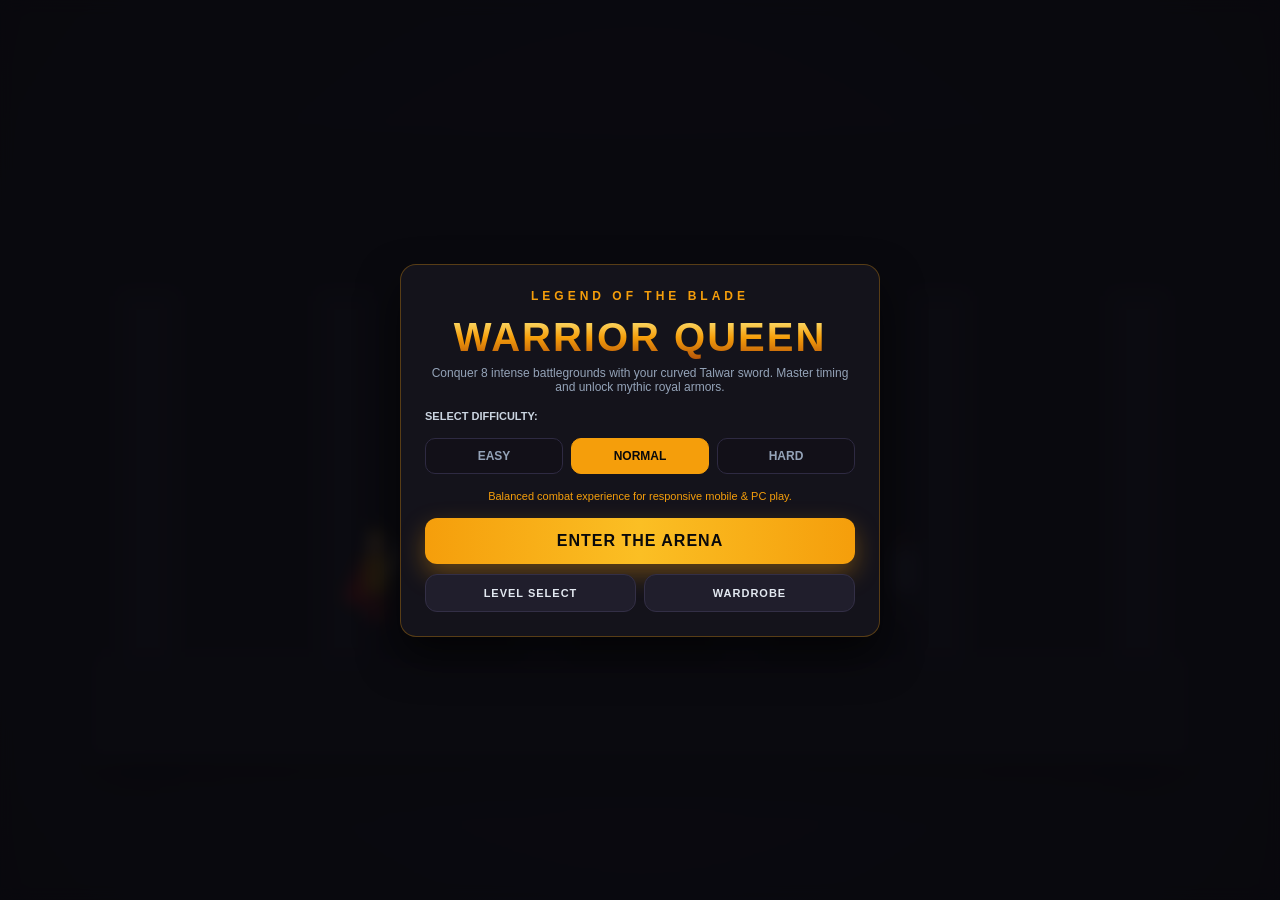
<file: public/warrior-queen.html>
<!DOCTYPE html>
<html lang="en">
<head>
  <meta charset="UTF-8" />
  <meta name="viewport" content="width=device-width, initial-scale=1.0, maximum-scale=1.0, user-scalable=no" />
  <title>Warrior Queen - 2D Action Fighting Game</title>
  <style>
    * {
      box-sizing: border-box;
      margin: 0;
      padding: 0;
      user-select: none;
      -webkit-user-select: none;
    }
    body, html {
      width: 100%;
      height: 100%;
      overflow: hidden;
      background-color: #0a0a0c;
      color: #f3f4f6;
      font-family: -apple-system, BlinkMacSystemFont, "Segoe UI", Roboto, "Helvetica Neue", Arial, sans-serif;
    }
    #game-container {
      position: relative;
      width: 100vw;
      height: 100vh;
      display: flex;
      align-items: center;
      justify-content: center;
      background: radial-gradient(circle at center, #181528 0%, #08070d 100%);
    }
    canvas {
      width: 100%;
      height: 100%;
      max-width: 1100px;
      max-height: 620px;
      aspect-ratio: 16 / 9;
      object-fit: contain;
      box-shadow: 0 25px 50px -12px rgba(0, 0, 0, 0.85);
      border-radius: 8px;
      background: #000;
    }
    .screen-overlay {
      position: absolute;
      inset: 0;
      display: flex;
      flex-direction: column;
      align-items: center;
      justify-content: center;
      padding: 20px;
      z-index: 40;
      background: rgba(10, 10, 14, 0.88);
      backdrop-filter: blur(8px);
    }
    .hidden { display: none !important; }
    .card {
      background: #14131b;
      border: 1px solid rgba(245, 158, 11, 0.3);
      border-radius: 16px;
      padding: 24px;
      width: 100%;
      max-width: 480px;
      text-align: center;
      box-shadow: 0 20px 40px rgba(0,0,0,0.6);
    }
    h1 {
      font-size: 2.5rem;
      font-weight: 900;
      letter-spacing: 2px;
      background: linear-gradient(180deg, #fef08a 0%, #f59e0b 50%, #b45309 100%);
      -webkit-background-clip: text;
      -webkit-text-fill-color: transparent;
      margin-bottom: 6px;
      text-transform: uppercase;
    }
    .subtitle {
      font-size: 0.75rem;
      font-weight: 700;
      color: #f59e0b;
      letter-spacing: 4px;
      text-transform: uppercase;
      margin-bottom: 12px;
    }
    .btn {
      display: inline-flex;
      align-items: center;
      justify-content: center;
      padding: 12px 20px;
      border-radius: 12px;
      font-weight: 700;
      font-size: 0.875rem;
      cursor: pointer;
      border: none;
      transition: all 0.15s ease-in-out;
      text-transform: uppercase;
      letter-spacing: 1px;
    }
    .btn-primary {
      background: linear-gradient(90deg, #f59e0b, #fbbf24, #f59e0b);
      color: #09090b;
      box-shadow: 0 10px 25px rgba(245, 158, 11, 0.35);
      width: 100%;
      padding: 14px 24px;
      font-size: 1rem;
    }
    .btn-primary:active { transform: scale(0.96); }
    .btn-secondary {
      background: #201e2c;
      color: #e2e8f0;
      border: 1px solid #332f46;
    }
    .btn-secondary:hover { background: #2a273b; }
    .diff-container {
      display: grid;
      grid-template-columns: repeat(3, 1fr);
      gap: 8px;
      margin: 16px 0;
    }
    .diff-btn {
      padding: 10px;
      border-radius: 10px;
      border: 1px solid #2e2a42;
      background: #121018;
      color: #94a3b8;
      font-weight: 700;
      font-size: 0.75rem;
      cursor: pointer;
    }
    .diff-btn.active {
      background: #f59e0b;
      color: #09090b;
      border-color: #f59e0b;
    }
    /* HUD & Controls */
    #hud {
      position: absolute;
      top: 0; left: 0; right: 0;
      padding: 12px;
      pointer-events: none;
      z-index: 30;
      display: flex;
      flex-direction: column;
      gap: 8px;
      max-width: 1100px;
      margin: 0 auto;
    }
    .hud-header {
      display: flex;
      justify-content: space-between;
      align-items: center;
    }
    .hud-btn {
      pointer-events: auto;
      background: rgba(18, 16, 24, 0.85);
      border: 1px solid #3b3554;
      color: #f59e0b;
      width: 38px;
      height: 38px;
      border-radius: 8px;
      cursor: pointer;
      font-size: 14px;
      font-weight: bold;
    }
    .health-grid {
      display: grid;
      grid-template-columns: 1fr 1fr;
      gap: 16px;
    }
    .bar-wrapper {
      background: rgba(18, 16, 24, 0.85);
      border: 1px solid rgba(255, 255, 255, 0.1);
      padding: 6px 10px;
      border-radius: 10px;
    }
    .bar-label {
      display: flex;
      justify-content: space-between;
      font-size: 11px;
      font-weight: 700;
      margin-bottom: 4px;
    }
    .health-track {
      width: 100%;
      height: 10px;
      background: #201e2b;
      border-radius: 4px;
      overflow: hidden;
    }
    .health-fill-player {
      height: 100%;
      background: linear-gradient(90deg, #10b981, #34d399);
      transition: width 0.15s;
    }
    .health-fill-enemy {
      height: 100%;
      background: linear-gradient(90deg, #ef4444, #dc2626);
      transition: width 0.15s;
      margin-left: auto;
    }
    #combat-controls {
      position: absolute;
      bottom: 0; left: 0; right: 0;
      padding: 12px;
      pointer-events: none;
      z-index: 30;
      display: flex;
      justify-content: space-between;
      align-items: flex-end;
      max-width: 1100px;
      margin: 0 auto;
    }
    .ctrl-group {
      pointer-events: auto;
      display: flex;
      gap: 8px;
    }
    .action-btn {
      width: 68px;
      height: 68px;
      border-radius: 16px;
      border: 1px solid #3b3554;
      background: rgba(22, 19, 32, 0.9);
      color: #fff;
      display: flex;
      flex-direction: column;
      align-items: center;
      justify-content: center;
      font-size: 10px;
      font-weight: 800;
      cursor: pointer;
    }
    .action-btn:active { transform: scale(0.92); }
    .action-btn.disabled { opacity: 0.5; pointer-events: none; }
  </style>
</head>
<body>
  <div id="game-container">
    <canvas id="gameCanvas" width="1000" height="560"></canvas>

    <!-- IN-GAME HUD -->
    <div id="hud" class="hidden">
      <div class="hud-header">
        <div style="display:flex; gap:8px; align-items:center;">
          <button id="btn-audio" class="hud-btn">🔊</button>
          <span id="hud-diff-tag" style="font-size:10px; font-weight:700; padding:4px 8px; border-radius:6px; background:#201e2b; color:#f59e0b; border:1px solid #3b3554;">NORMAL</span>
        </div>
        <div id="hud-stage-title" style="font-size:12px; font-weight:800; color:#fef08a; letter-spacing:1px;">LEVEL 1</div>
        <button id="btn-pause" class="hud-btn">⏸</button>
      </div>
      <div class="health-grid">
        <div class="bar-wrapper" style="border-color: rgba(245, 158, 11, 0.4);">
          <div class="bar-label">
            <span id="player-hud-name" style="color:#f59e0b;">WARRIOR QUEEN</span>
            <span id="player-hp-num">100 / 100</span>
          </div>
          <div class="health-track">
            <div id="player-hp-fill" class="health-fill-player" style="width: 100%;"></div>
          </div>
        </div>
        <div class="bar-wrapper" style="border-color: rgba(239, 68, 68, 0.4); text-align:right;">
          <div class="bar-label" style="flex-direction: row-reverse;">
            <span id="enemy-hud-name" style="color:#ef4444;">WARLORD</span>
            <span id="enemy-hp-num">100 / 100</span>
          </div>
          <div class="health-track">
            <div id="enemy-hp-fill" class="health-fill-enemy" style="width: 100%;"></div>
          </div>
        </div>
      </div>
    </div>

    <!-- TOUCH COMBAT CONTROLS -->
    <div id="combat-controls" class="hidden">
      <div class="ctrl-group">
        <button id="btn-left" class="action-btn" style="width:54px; height:54px;">◀</button>
        <button id="btn-right" class="action-btn" style="width:54px; height:54px;">▶</button>
        <button id="btn-dash" class="action-btn" style="width:54px; height:54px; color:#38bdf8; border-color:#0284c7;">
          <span>DASH</span>
          <span id="cd-dash" style="font-size:8px; opacity:0.8;">[SPACE]</span>
        </button>
      </div>
      <div class="ctrl-group">
        <button id="btn-slash" class="action-btn" style="color:#f59e0b; border-color:#d97706;">
          <span>SLASH</span>
          <span id="cd-slash" style="font-size:8px; opacity:0.8;">[1/J]</span>
        </button>
        <button id="btn-power" class="action-btn" style="color:#f97316; border-color:#ea580c;">
          <span>POWER</span>
          <span id="cd-power" style="font-size:8px; opacity:0.8;">[2/K]</span>
        </button>
        <button id="btn-special" class="action-btn" style="color:#f43f5e; border-color:#e11d48; width:74px;">
          <span>CYCLONE</span>
          <span id="cd-special" style="font-size:8px; opacity:0.8;">[3/L]</span>
        </button>
      </div>
    </div>

    <!-- MAIN MENU OVERLAY -->
    <div id="screen-menu" class="screen-overlay">
      <div class="card">
        <div class="subtitle">Legend of the Blade</div>
        <h1>Warrior Queen</h1>
        <p style="font-size:12px; color:#94a3b8; margin-bottom:16px;">
          Conquer 8 intense battlegrounds with your curved Talwar sword. Master timing and unlock mythic royal armors.
        </p>

        <!-- Difficulty Selector -->
        <div style="font-size:11px; font-weight:700; text-align:left; color:#cbd5e1; margin-bottom:4px;">
          SELECT DIFFICULTY:
        </div>
        <div class="diff-container">
          <button class="diff-btn" data-diff="EASY">EASY</button>
          <button class="diff-btn active" data-diff="NORMAL">NORMAL</button>
          <button class="diff-btn" data-diff="HARD">HARD</button>
        </div>
        <p id="diff-desc" style="font-size:11px; color:#f59e0b; margin-bottom:16px;">
          Balanced combat experience for responsive mobile & PC play.
        </p>

        <button id="btn-start" class="btn btn-primary" style="margin-bottom:10px;">ENTER THE ARENA</button>

        <div style="display:grid; grid-template-columns:1fr 1fr; gap:8px;">
          <button id="btn-goto-levels" class="btn btn-secondary" style="font-size:11px;">LEVEL SELECT</button>
          <button id="btn-goto-wardrobe" class="btn btn-secondary" style="font-size:11px;">WARDROBE</button>
        </div>
      </div>
    </div>

    <!-- LEVEL SELECT OVERLAY -->
    <div id="screen-levels" class="screen-overlay hidden">
      <div class="card" style="max-width:640px;">
        <h2 style="font-size:1.5rem; color:#fef08a; margin-bottom:8px;">CAMPAIGN LEVELS</h2>
        <p style="font-size:12px; color:#94a3b8; margin-bottom:16px;">Defeat each warlord to unlock the next chapter.</p>
        <div id="levels-grid" style="display:grid; grid-template-columns:repeat(4, 1fr); gap:8px; margin-bottom:16px;"></div>
        <button id="btn-levels-back" class="btn btn-secondary" style="width:100%;">BACK TO MAIN MENU</button>
      </div>
    </div>

    <!-- WARDROBE OVERLAY -->
    <div id="screen-wardrobe" class="screen-overlay hidden">
      <div class="card" style="max-width:600px;">
        <h2 style="font-size:1.5rem; color:#fef08a; margin-bottom:4px;">ROYAL WARDROBE</h2>
        <p style="font-size:12px; color:#94a3b8; margin-bottom:16px;">Equip unlocked armor sets to boost your combat stats.</p>
        <div id="skins-grid" style="display:grid; grid-template-columns:1fr 1fr; gap:12px; margin-bottom:16px;"></div>
        <button id="btn-wardrobe-back" class="btn btn-secondary" style="width:100%;">BACK TO MAIN MENU</button>
      </div>
    </div>

    <!-- VICTORY / DEFEAT MODAL -->
    <div id="screen-result" class="screen-overlay hidden">
      <div class="card">
        <h2 id="result-title" style="font-size:2rem; margin-bottom:8px;">VICTORY</h2>
        <p id="result-desc" style="font-size:12px; color:#94a3b8; margin-bottom:16px;"></p>
        <div id="result-unlock-box" style="display:none; padding:10px; background:rgba(245,158,11,0.15); border:1px solid #f59e0b; border-radius:8px; margin-bottom:16px; font-size:11px; text-align:left;"></div>
        <div style="display:flex; gap:8px;">
          <button id="btn-result-action" class="btn btn-primary" style="flex:1;">CONTINUE</button>
          <button id="btn-result-menu" class="btn btn-secondary">MENU</button>
        </div>
      </div>
    </div>
  </div>

  <script>
    /* =========================================================
       COMPLETE SELF-CONTAINED ZERO-DEPENDENCY ENGINE
       ========================================================= */
    const SKINS = [
      { id: 'novice_rajput', name: 'Novice Rajput', unlockLvl: 1, atk: 1.0, hp: 0, spd: 1.0, perk: 'Standard combat attributes', primary: '#ca8a04', secondary: '#991b1b', cape: '#b91c1c', accent: '#eab308' },
      { id: 'royal_guard', name: 'Royal Guard Armor', unlockLvl: 2, atk: 1.05, hp: 20, spd: 1.0, perk: '+15% Max HP, +5% ATK', primary: '#94a3b8', secondary: '#1e3a8a', cape: '#2563eb', accent: '#38bdf8' },
      { id: 'golden_empress', name: 'Golden Empress', unlockLvl: 5, atk: 1.2, hp: 10, spd: 1.1, perk: '+20% ATK, +10% Speed', primary: '#facc15', secondary: '#78350f', cape: '#ea580c', accent: '#fef08a' },
      { id: 'mythic_devi', name: 'Mythic Devi Avatar', unlockLvl: 8, atk: 1.3, hp: 30, spd: 1.15, perk: '+30% ATK, +25% HP, +15% Speed', primary: '#1e1b4b', secondary: '#4338ca', cape: '#6366f1', accent: '#a855f7' }
    ];

    const LEVELS = [
      { lvl: 1, name: 'Training Grounds', enemy: 'Outlaw Bandit', hp: 100, dmg: 12, spd: 100, interval: 2.8 },
      { lvl: 2, name: 'Citadel Gates', enemy: 'Rebel Raider', hp: 130, dmg: 15, spd: 120, interval: 2.5 },
      { lvl: 3, name: 'Dusk Skirmish', enemy: 'Vanguard Spearman', hp: 170, dmg: 18, spd: 130, interval: 2.2 },
      { lvl: 4, name: 'Captain Duel', enemy: 'Captain Devraj', hp: 220, dmg: 22, spd: 140, interval: 2.0 },
      { lvl: 5, name: 'Royal Hall Breach', enemy: 'Champion Jodha', hp: 280, dmg: 25, spd: 150, interval: 1.8 },
      { lvl: 6, name: 'Shadow Infiltration', enemy: 'Nightshade Blade', hp: 330, dmg: 30, spd: 170, interval: 1.6 },
      { lvl: 7, name: 'Obsidian Sanctorum', enemy: 'Assassin Lord', hp: 390, dmg: 34, spd: 180, interval: 1.4 },
      { lvl: 8, name: 'Volcanic Throne', enemy: 'WARLORD VIKRAM', hp: 500, dmg: 40, spd: 160, interval: 1.3, isBoss: true }
    ];

    const DIFFS = {
      EASY: { dmg: 0.7, spd: 0.8, desc: 'Enemy strikes 20% slower with 30% reduced damage.' },
      NORMAL: { dmg: 1.0, spd: 1.0, desc: 'Balanced combat experience for responsive mobile & PC play.' },
      HARD: { dmg: 1.4, spd: 1.25, desc: 'Ruthless enemies: 25% faster attack speed and +40% damage!' }
    };

    // State
    let currentDiff = localStorage.getItem('wq_diff') || 'NORMAL';
    let highestLvl = parseInt(localStorage.getItem('wq_hlvl') || '1', 10);
    let activeSkinId = localStorage.getItem('wq_skin') || 'novice_rajput';
    let activeLvlNum = 1;
    let isMuted = false;

    // Canvas & Entities
    const canvas = document.getElementById('gameCanvas');
    const ctx = canvas.getContext('2d');
    const W = 1000, H = 560, GROUND_Y = 470;

    let player = { x: 260, y: GROUND_Y - 45, hp: 100, maxHp: 100, facing: 1, anim: 'idle', timer: 0, dur: 0, activeAtk: null, hasHit: false, cd: { slash: 0, power: 0, special: 0, dash: 0 }, isDashing: false, dashT: 0, invulnT: 0 };
    let enemy = { x: 740, y: GROUND_Y - 45, hp: 100, maxHp: 100, facing: -1, anim: 'idle', timer: 0, dur: 0, atkCd: 2.0, isAttacking: false, teleT: 0 };
    let particles = [], damageNumbers = [];
    let touchMove = 0, isRunning = false;

    // Web Audio Synthesizer
    const AudioCtx = window.AudioContext || window.webkitAudioContext;
    let actx = null;
    function initAudio() {
      if (!actx) actx = new AudioCtx();
      if (actx.state === 'suspended') actx.resume();
    }
    function playSnd(type) {
      if (isMuted) return;
      initAudio();
      const t = actx.currentTime;
      const osc = actx.createOscillator();
      const g = actx.createGain();
      osc.connect(g); g.connect(actx.destination);

      if (type === 'slash') {
        osc.type = 'sawtooth';
        osc.frequency.setValueAtTime(650, t);
        osc.frequency.exponentialRampToValueAtTime(180, t + 0.12);
        g.gain.setValueAtTime(0.25, t);
        g.gain.exponentialRampToValueAtTime(0.001, t + 0.12);
        osc.start(t); osc.stop(t + 0.12);
      } else if (type === 'hit') {
        osc.type = 'square';
        osc.frequency.setValueAtTime(480, t);
        osc.frequency.exponentialRampToValueAtTime(100, t + 0.15);
        g.gain.setValueAtTime(0.3, t);
        g.gain.exponentialRampToValueAtTime(0.001, t + 0.15);
        osc.start(t); osc.stop(t + 0.15);
      } else if (type === 'special') {
        osc.type = 'sine';
        osc.frequency.setValueAtTime(260, t);
        osc.frequency.linearRampToValueAtTime(620, t + 0.3);
        g.gain.setValueAtTime(0.3, t);
        g.gain.exponentialRampToValueAtTime(0.001, t + 0.4);
        osc.start(t); osc.stop(t + 0.4);
      } else if (type === 'dash') {
        osc.type = 'triangle';
        osc.frequency.setValueAtTime(420, t);
        osc.frequency.exponentialRampToValueAtTime(90, t + 0.14);
        g.gain.setValueAtTime(0.2, t);
        g.gain.exponentialRampToValueAtTime(0.001, t + 0.14);
        osc.start(t); osc.stop(t + 0.14);
      }
    }

    // UI Updates
    function updateDiffUI() {
      document.querySelectorAll('.diff-btn').forEach(b => {
        b.classList.toggle('active', b.dataset.diff === currentDiff);
      });
      document.getElementById('diff-desc').innerText = DIFFS[currentDiff].desc;
      document.getElementById('hud-diff-tag').innerText = currentDiff;
    }

    function renderLevelsGrid() {
      const g = document.getElementById('levels-grid');
      g.innerHTML = '';
      LEVELS.forEach(l => {
        const unl = l.lvl <= highestLvl;
        const d = document.createElement('div');
        d.style.padding = '8px';
        d.style.borderRadius = '8px';
        d.style.border = unl ? '1px solid #f59e0b' : '1px solid #201e2b';
        d.style.background = unl ? '#1a1824' : '#0f0e15';
        d.style.opacity = unl ? '1' : '0.5';
        d.style.cursor = unl ? 'pointer' : 'not-allowed';
        d.innerHTML = `<div style="font-size:10px; font-weight:700; color:#f59e0b;">LVL 0${l.lvl}</div>
                       <div style="font-size:10px; font-weight:700; color:#fff; truncate">${l.name}</div>
                       <div style="font-size:9px; color:#94a3b8;">${l.hp} HP</div>`;
        if (unl) d.onclick = () => { hideScreens(); startBattle(l.lvl); };
        g.appendChild(d);
      });
    }

    function renderWardrobeGrid() {
      const g = document.getElementById('skins-grid');
      g.innerHTML = '';
      SKINS.forEach(s => {
        const unl = s.unlockLvl <= highestLvl;
        const eq = s.id === activeSkinId;
        const d = document.createElement('div');
        d.style.padding = '12px';
        d.style.borderRadius = '10px';
        d.style.border = eq ? '1px solid #f59e0b' : '1px solid #252233';
        d.style.background = eq ? '#241c10' : '#14131c';
        d.style.opacity = unl ? '1' : '0.5';
        d.innerHTML = `<div style="font-size:12px; font-weight:700; color:#fff;">${s.name}</div>
                       <div style="font-size:10px; color:#34d399; margin:4px 0;">⚡ ${s.perk}</div>`;
        const b = document.createElement('button');
        b.className = 'btn btn-secondary';
        b.style.width = '100%';
        b.style.fontSize = '10px';
        b.style.padding = '6px';
        if (eq) { b.innerText = 'EQUIPPED'; b.disabled = true; }
        else if (unl) {
          b.innerText = 'EQUIP';
          b.onclick = () => { activeSkinId = s.id; localStorage.setItem('wq_skin', s.id); renderWardrobeGrid(); };
        } else { b.innerText = `UNLOCK LVL ${s.unlockLvl}`; b.disabled = true; }
        d.appendChild(b);
        g.appendChild(d);
      });
    }

    function hideScreens() {
      document.querySelectorAll('.screen-overlay').forEach(s => s.classList.add('hidden'));
    }

    // Battle Lifecycle
    function startBattle(lvlNum) {
      activeLvlNum = lvlNum;
      const l = LEVELS.find(x => x.lvl === lvlNum) || LEVELS[0];
      const s = SKINS.find(x => x.id === activeSkinId) || SKINS[0];

      player = { x: 260, y: GROUND_Y - 45, hp: 100 + s.hp, maxHp: 100 + s.hp, facing: 1, anim: 'idle', timer: 0, dur: 0, activeAtk: null, hasHit: false, cd: { slash: 0, power: 0, special: 0, dash: 0 }, isDashing: false, dashT: 0, invulnT: 0 };
      enemy = { x: 740, y: GROUND_Y - 45, hp: l.hp, maxHp: l.hp, facing: -1, anim: 'idle', timer: 0, dur: 0, atkCd: 2.0, isAttacking: false, teleT: 0 };
      particles = []; damageNumbers = [];

      document.getElementById('hud').classList.remove('hidden');
      document.getElementById('combat-controls').classList.remove('hidden');
      document.getElementById('hud-stage-title').innerText = `LEVEL 0${l.lvl}: ${l.name.toUpperCase()}`;
      document.getElementById('enemy-hud-name').innerText = l.enemy;
      isRunning = true;
    }

    function attack(type) {
      if (player.hp <= 0 || player.activeAtk || player.isDashing) return;
      if (player.cd[type] > 0) return;
      player.activeAtk = type;
      player.anim = type;
      player.timer = 0;
      player.hasHit = false;

      if (type === 'slash') { player.dur = 360; player.cd.slash = 0.5; playSnd('slash'); }
      else if (type === 'power') { player.dur = 580; player.cd.power = 3.0; playSnd('slash'); }
      else if (type === 'special') { player.dur = 950; player.cd.special = 7.0; playSnd('special'); }
    }

    function dash() {
      if (player.hp <= 0 || player.isDashing || player.cd.dash > 0) return;
      player.isDashing = true;
      player.dashT = 0.22;
      player.cd.dash = 1.2;
      player.invulnT = 0.25;
      playSnd('dash');
    }

    // Input Bindings
    document.querySelectorAll('.diff-btn').forEach(b => {
      b.onclick = () => { currentDiff = b.dataset.diff; localStorage.setItem('wq_diff', currentDiff); updateDiffUI(); };
    });
    document.getElementById('btn-start').onclick = () => { hideScreens(); startBattle(Math.min(highestLvl, 8)); };
    document.getElementById('btn-goto-levels').onclick = () => { hideScreens(); renderLevelsGrid(); document.getElementById('screen-levels').classList.remove('hidden'); };
    document.getElementById('btn-goto-wardrobe').onclick = () => { hideScreens(); renderWardrobeGrid(); document.getElementById('screen-wardrobe').classList.remove('hidden'); };
    document.getElementById('btn-levels-back').onclick = () => { hideScreens(); document.getElementById('screen-menu').classList.remove('hidden'); };
    document.getElementById('btn-wardrobe-back').onclick = () => { hideScreens(); document.getElementById('screen-menu').classList.remove('hidden'); };
    document.getElementById('btn-audio').onclick = () => { isMuted = !isMuted; document.getElementById('btn-audio').innerText = isMuted ? '🔇' : '🔊'; };
    document.getElementById('btn-slash').onclick = () => attack('slash');
    document.getElementById('btn-power').onclick = () => attack('power');
    document.getElementById('btn-special').onclick = () => attack('special');
    document.getElementById('btn-dash').onclick = () => dash();

    const bl = document.getElementById('btn-left'), br = document.getElementById('btn-right');
    bl.onpointerdown = () => touchMove = -1; bl.onpointerup = () => touchMove = 0; bl.onpointerleave = () => touchMove = 0;
    br.onpointerdown = () => touchMove = 1; br.onpointerup = () => touchMove = 0; br.onpointerleave = () => touchMove = 0;

    window.onkeydown = (e) => {
      if (e.code === 'KeyA' || e.code === 'ArrowLeft') touchMove = -1;
      if (e.code === 'KeyD' || e.code === 'ArrowRight') touchMove = 1;
      if (e.code === 'Digit1' || e.code === 'KeyJ') attack('slash');
      if (e.code === 'Digit2' || e.code === 'KeyK') attack('power');
      if (e.code === 'Digit3' || e.code === 'KeyL') attack('special');
      if (e.code === 'Space' || e.code === 'ShiftLeft') dash();
    };
    window.onkeyup = (e) => {
      if ((e.code === 'KeyA' || e.code === 'ArrowLeft') && touchMove === -1) touchMove = 0;
      if ((e.code === 'KeyD' || e.code === 'ArrowRight') && touchMove === 1) touchMove = 0;
    };

    // 60FPS Game Loop
    let lastTime = performance.now();
    function loop(t) {
      const dt = Math.min((t - lastTime) / 1000, 0.1);
      lastTime = t;

      if (isRunning) {
        // Cooldowns
        for (let k in player.cd) if (player.cd[k] > 0) player.cd[k] = Math.max(0, player.cd[k] - dt);
        if (player.invulnT > 0) player.invulnT -= dt;

        // Dash logic
        if (player.isDashing) {
          player.dashT -= dt;
          player.x += player.facing * 500 * dt;
          player.x = Math.max(70, Math.min(W - 70, player.x));
          if (player.dashT <= 0) player.isDashing = false;
        } else if (!player.activeAtk && player.hp > 0) {
          const s = SKINS.find(x => x.id === activeSkinId) || SKINS[0];
          if (touchMove !== 0) {
            player.facing = touchMove;
            player.x += touchMove * 270 * s.spd * dt;
            player.x = Math.max(70, Math.min(enemy.x - 60, player.x));
          }
        }

        // Attack hit check
        if (player.activeAtk) {
          player.timer += dt * 1000;
          const prog = player.timer / player.dur;
          if (prog >= 0.4 && !player.hasHit) {
            player.hasHit = true;
            const dist = Math.abs(player.x - enemy.x);
            if (dist <= 170) {
              const s = SKINS.find(x => x.id === activeSkinId) || SKINS[0];
              const baseDmg = player.activeAtk === 'slash' ? 15 : player.activeAtk === 'power' ? 35 : 70;
              const dmg = Math.round(baseDmg * s.atk);
              enemy.hp = Math.max(0, enemy.hp - dmg);
              enemy.x = Math.min(W - 80, enemy.x + 20);
              playSnd('hit');
              damageNumbers.push({ x: enemy.x, y: enemy.y - 30, val: dmg, life: 40 });

              if (enemy.hp <= 0) {
                isRunning = false;
                highestLvl = Math.max(highestLvl, activeLvlNum + 1);
                localStorage.setItem('wq_hlvl', highestLvl);
                setTimeout(() => showResult(true), 800);
              }
            }
          }
          if (player.timer >= player.dur) player.activeAtk = null;
        }

        // Enemy AI
        const diff = DIFFS[currentDiff];
        const lvl = LEVELS.find(x => x.lvl === activeLvlNum) || LEVELS[0];
        const dist = Math.abs(player.x - enemy.x);

        if (enemy.atkCd > 0) enemy.atkCd -= dt;
        if (!enemy.isAttacking) {
          if (dist > 140) enemy.x -= lvl.spd * diff.spd * dt;
          else if (enemy.atkCd <= 0 && player.hp > 0) {
            enemy.isAttacking = true;
            enemy.timer = 0;
            enemy.dur = 700 / diff.spd;
            enemy.teleT = 0.35;
          }
        } else {
          enemy.timer += dt * 1000;
          if (enemy.teleT > 0) enemy.teleT -= dt;
          if (enemy.timer / enemy.dur >= 0.5 && enemy.timer - (dt * 1000) < enemy.dur * 0.5) {
            if (dist <= 150 && player.invulnT <= 0 && player.hp > 0) {
              const eDmg = Math.round(lvl.dmg * diff.dmg);
              player.hp = Math.max(0, player.hp - eDmg);
              player.x = Math.max(70, player.x - 20);
              playSnd('hit');
              damageNumbers.push({ x: player.x, y: player.y - 30, val: eDmg, life: 40 });
              if (player.hp <= 0) {
                isRunning = false;
                setTimeout(() => showResult(false), 800);
              }
            }
          }
          if (enemy.timer >= enemy.dur) {
            enemy.isAttacking = false;
            enemy.atkCd = lvl.interval / diff.spd;
          }
        }

        // Update HUD DOM
        document.getElementById('player-hp-num').innerText = `${Math.round(player.hp)} / ${player.maxHp}`;
        document.getElementById('player-hp-fill').style.width = `${(player.hp / player.maxHp) * 100}%`;
        document.getElementById('enemy-hp-num').innerText = `${Math.round(enemy.hp)} / ${enemy.maxHp}`;
        document.getElementById('enemy-hp-fill').style.width = `${(enemy.hp / enemy.maxHp) * 100}%`;
      }

      // Procedural Rendering
      ctx.fillStyle = '#0f0e17';
      ctx.fillRect(0, 0, W, H);

      // Floor & Backdrop Pillars
      ctx.fillStyle = '#1a1828';
      for (let i = 0; i < 6; i++) ctx.fillRect(i * 180 + 30, 140, 45, 340);
      ctx.fillStyle = '#14121f';
      ctx.fillRect(0, GROUND_Y, W, H - GROUND_Y);

      // Render Characters
      drawQueen(player);
      drawEnemy(enemy);

      // Damage Text
      for (let i = damageNumbers.length - 1; i >= 0; i--) {
        const d = damageNumbers[i];
        d.life--;
        ctx.fillStyle = '#fef08a';
        ctx.font = 'bold 16px sans-serif';
        ctx.fillText(`-${d.val}`, d.x, d.y - (40 - d.life));
        if (d.life <= 0) damageNumbers.splice(i, 1);
      }

      requestAnimationFrame(loop);
    }

    function drawQueen(p) {
      const s = SKINS.find(x => x.id === activeSkinId) || SKINS[0];
      ctx.save();
      ctx.translate(p.x, p.y);
      ctx.scale(p.facing, 1);

      // Cape
      ctx.fillStyle = s.cape;
      ctx.beginPath();
      ctx.moveTo(-10, -50);
      ctx.lineTo(-30, -10);
      ctx.lineTo(-10, 0);
      ctx.fill();

      // Body & Armor
      ctx.fillStyle = s.primary;
      ctx.fillRect(-10, -50, 20, 35);
      ctx.fillStyle = s.secondary;
      ctx.fillRect(-8, -15, 7, 25);
      ctx.fillRect(1, -15, 7, 25);

      // Head & Crown
      ctx.fillStyle = '#d49767';
      ctx.fillRect(-6, -65, 12, 14);
      ctx.fillStyle = s.accent;
      ctx.beginPath();
      ctx.moveTo(-8, -65); ctx.lineTo(8, -65); ctx.lineTo(0, -74);
      ctx.fill();

      // Talwar Sword
      ctx.strokeStyle = '#fff';
      ctx.lineWidth = 3;
      ctx.beginPath();
      if (p.activeAtk) {
        ctx.arc(10, -35, 55, -0.8, 0.8);
      } else {
        ctx.moveTo(10, -30);
        ctx.lineTo(25, -60);
      }
      ctx.stroke();

      ctx.restore();
    }

    function drawEnemy(e) {
      ctx.save();
      ctx.translate(e.x, e.y);
      ctx.scale(e.facing, 1);

      ctx.fillStyle = '#332f46';
      ctx.fillRect(-12, -55, 24, 40);
      ctx.fillStyle = '#1a1824';
      ctx.fillRect(-10, -15, 9, 25);
      ctx.fillRect(1, -15, 9, 25);

      // Head & Red Glow
      ctx.fillStyle = '#100e17';
      ctx.fillRect(-8, -70, 16, 15);
      ctx.fillStyle = '#ef4444';
      ctx.fillRect(-4, -64, 4, 3);
      ctx.fillRect(1, -64, 4, 3);

      if (e.teleT > 0) {
        ctx.fillStyle = '#ef4444';
        ctx.font = 'bold 18px sans-serif';
        ctx.fillText('!', -4, -80);
      }

      ctx.restore();
    }

    function showResult(isWin) {
      hideScreens();
      const r = document.getElementById('screen-result');
      r.classList.remove('hidden');
      document.getElementById('result-title').innerText = isWin ? 'VICTORY!' : 'DEFEATED';
      document.getElementById('result-title').style.color = isWin ? '#f59e0b' : '#ef4444';
      document.getElementById('result-desc').innerText = isWin ? `Level 0${activeLvlNum} Cleared on ${currentDiff} difficulty!` : 'You fell in battle. Adapt and strike back!';
      const b = document.getElementById('btn-result-action');
      b.innerText = isWin ? (activeLvlNum < 8 ? 'NEXT LEVEL' : 'CONQUERED!') : 'RETRY LEVEL';
      b.onclick = () => { hideScreens(); startBattle(isWin ? Math.min(8, activeLvlNum + 1) : activeLvlNum); };
      document.getElementById('btn-result-menu').onclick = () => { hideScreens(); document.getElementById('screen-menu').classList.remove('hidden'); };
    }

    updateDiffUI();
    requestAnimationFrame(loop);
  </script>
</body>
</html>
</file>
